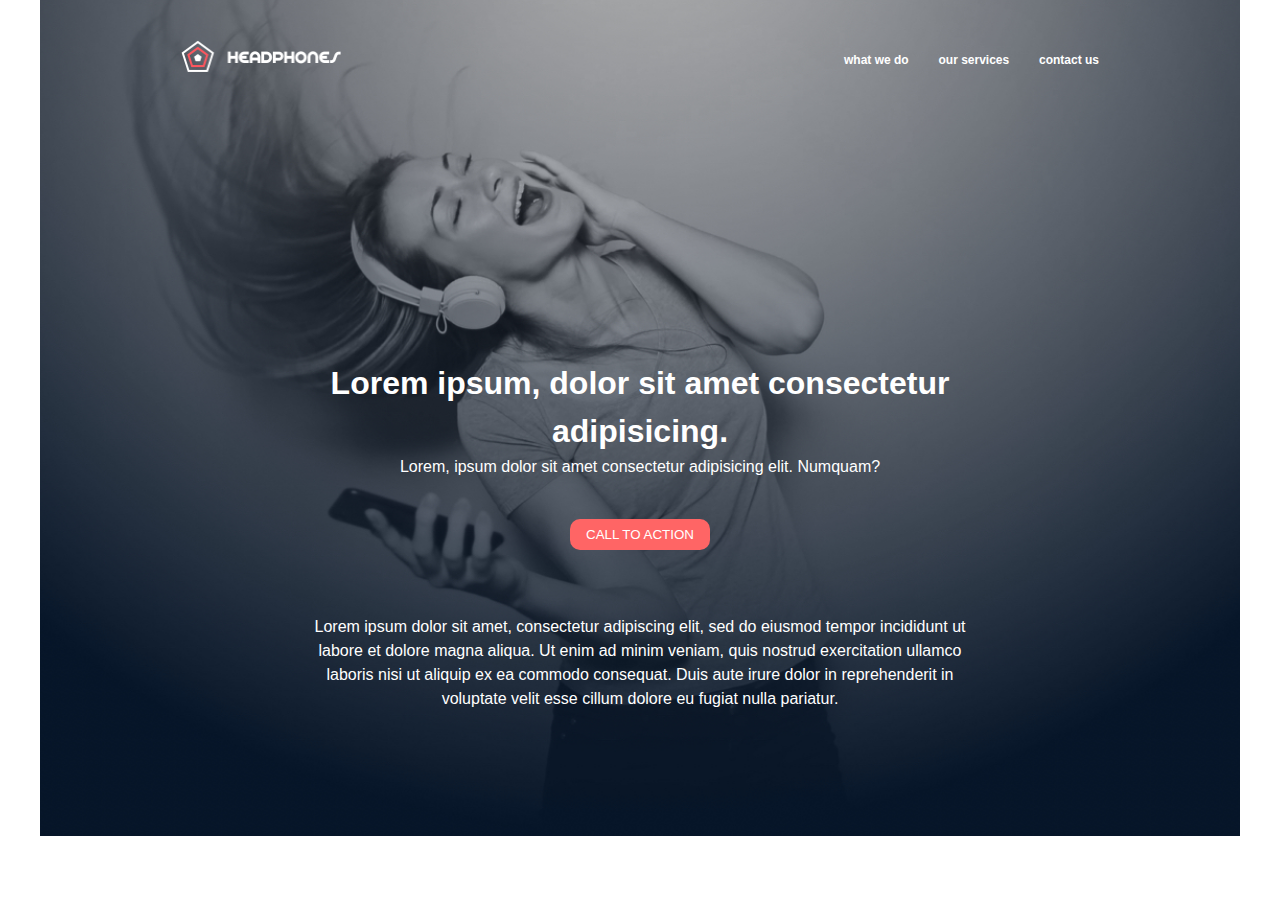
<file: headphones/0-index.html>
<!DOCTYPE html>
<html lang="en">
  <head>
    <meta charset="UTF-8" />
    <meta name="viewport" content="width=device-width, initial-scale=1.0" />
    <link rel="stylesheet" href="0-styles.css" />
    <title>Header</title>
  </head>
  <body>
    <header class="container">
      <nav class="flex">
        <div class="nav-left">
          <img width="160" src="images/logo_headphones.png" alt="Logo" />
        </div>
        <div class="nav-right">
          <input type="checkbox" id="menu-toggle" class="menu-toggle" />
          <label for="menu-toggle" class="burger-icon">&#9776;</label>
          <ul>
            <li><a href="#">what we do</a></li>
            <li><a href="#">our services</a></li>
            <li><a href="#">contact us</a></li>
          </ul>
        </div>
      </nav>
      <div class="intro">
        <h1>Lorem ipsum, dolor sit amet consectetur adipisicing.</h1>
        <pc id="header-1st-p">
          Lorem, ipsum dolor sit amet consectetur adipisicing elit. Numquam?
        </pc>
        <button class="callToAction">CALL TO ACTION</button>
        <p id="header-2nd-p">
          Lorem ipsum dolor sit amet, consectetur adipiscing elit, sed do
          eiusmod tempor incididunt ut<br />
          labore et dolore magna aliqua. Ut enim ad minim veniam, quis nostrud
          exercitation ullamco<br />
          laboris nisi ut aliquip ex ea commodo consequat. Duis aute irure dolor
          in reprehenderit in<br />
          voluptate velit esse cillum dolore eu fugiat nulla pariatur.
        </p>
      </div>
    </header>
  </body>
</html>
</file>
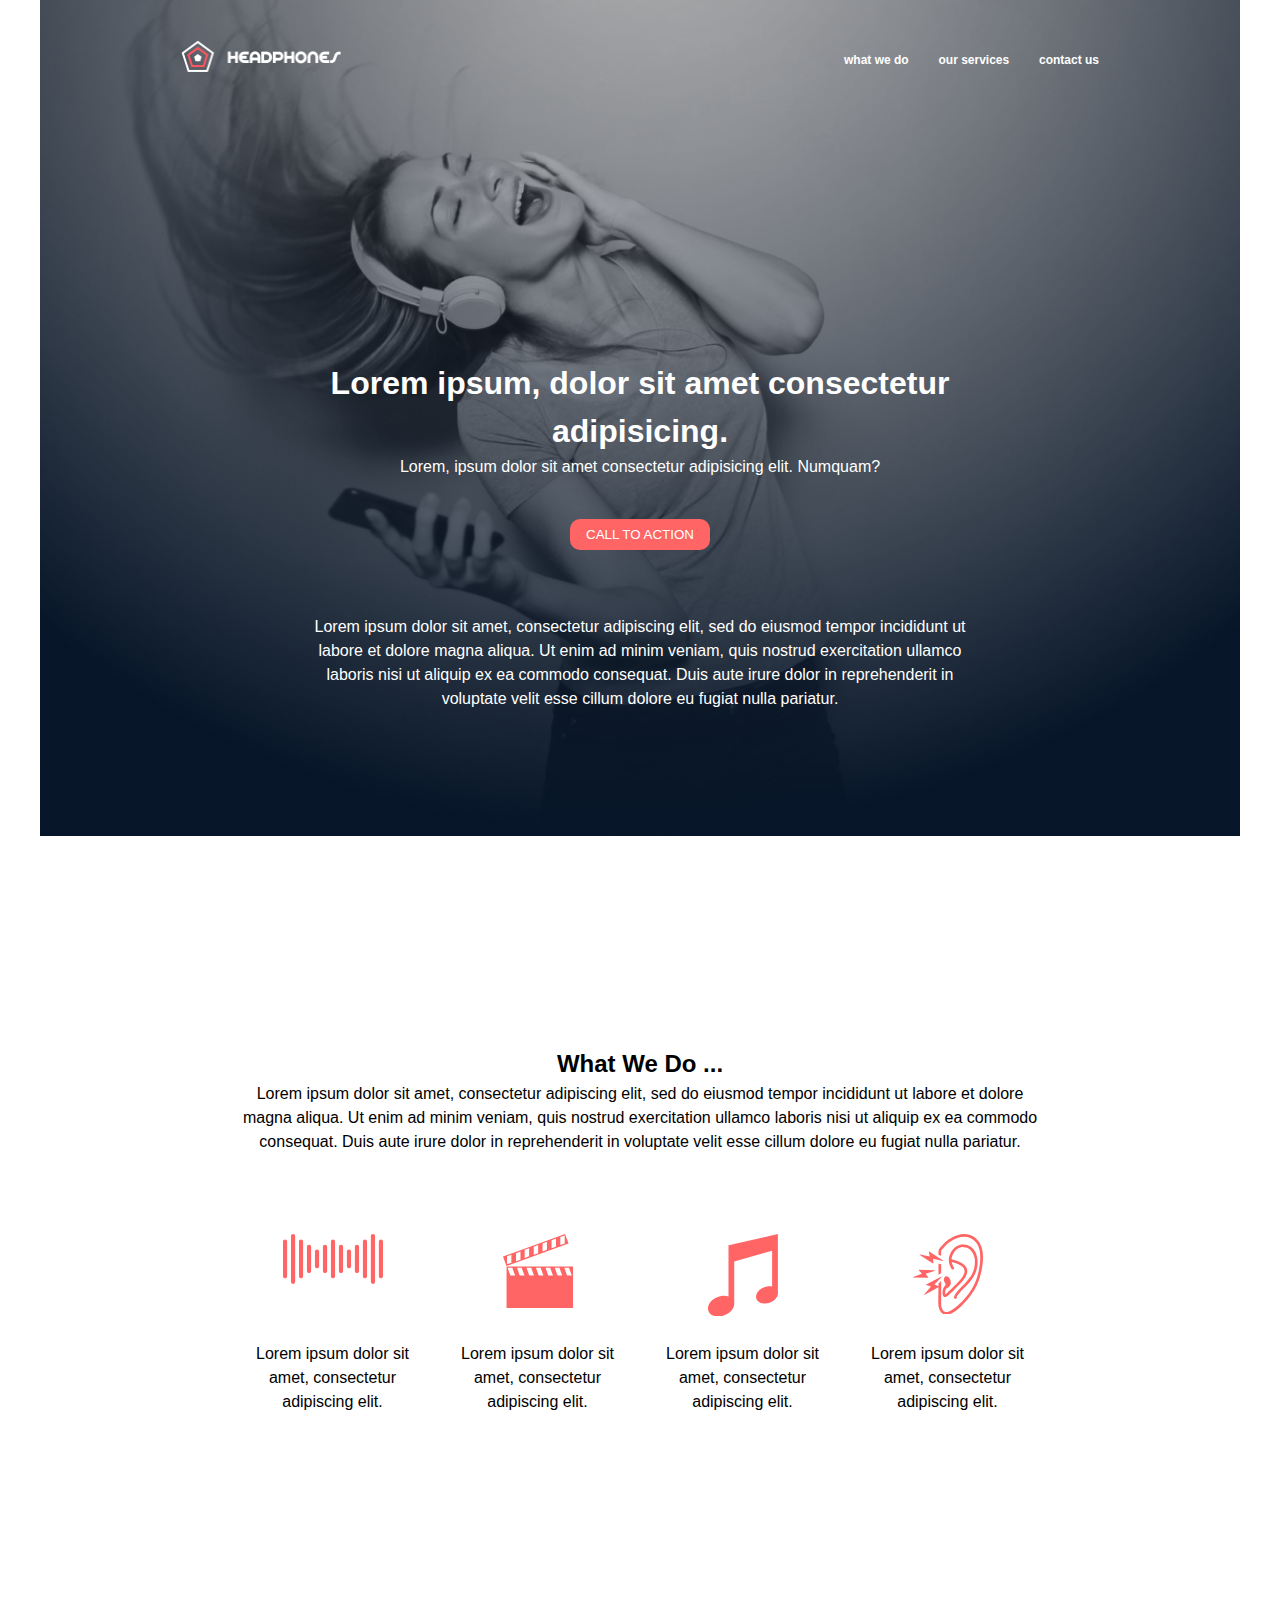
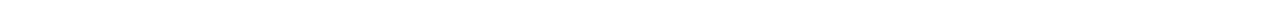
<file: headphones/1-index.html>
<!DOCTYPE html>
<html lang="en">
  <head>
    <meta charset="UTF-8" />
    <meta name="viewport" content="width=device-width, initial-scale=1.0" />
    <link rel="stylesheet" href="1-styles.css" />
    <title>Header</title>
  </head>
  <body>
    <header class="container">
      <nav class="flex">
        <div class="nav-left">
          <img width="160" src="images/logo_headphones.png" alt="Logo" />
        </div>
        <div class="nav-right">
          <input type="checkbox" id="menu-toggle" class="menu-toggle" />
          <label for="menu-toggle" class="burger-icon">&#9776;</label>
          <ul>
            <li><a href="#">what we do</a></li>
            <li><a href="#">our services</a></li>
            <li><a href="#">contact us</a></li>
          </ul>
        </div>
      </nav>
      <div class="intro">
        <h1>Lorem ipsum, dolor sit amet consectetur adipisicing.</h1>
        <pc id="header-1st-p">
          Lorem, ipsum dolor sit amet consectetur adipisicing elit. Numquam?
        </pc>
        <button class="callToAction">CALL TO ACTION</button>
        
        <p id="header-2nd-p">
          Lorem ipsum dolor sit amet, consectetur adipiscing elit, sed do
          eiusmod tempor incididunt ut<br />
          labore et dolore magna aliqua. Ut enim ad minim veniam, quis nostrud
          exercitation ullamco<br />
          laboris nisi ut aliquip ex ea commodo consequat. Duis aute irure dolor
          in reprehenderit in<br />
          voluptate velit esse cillum dolore eu fugiat nulla pariatur.
        </p>
      </div>
    </header>
    <main>
      <div class="options container">
        <p id="paragraph">
          <section id="what-we-do">
            <h2>What We Do ...</h2>
          Lorem ipsum dolor sit amet, consectetur adipiscing elit, sed do
          eiusmod tempor incididunt ut labore et dolore magna aliqua. Ut enim ad
          minim veniam, quis nostrud exercitation ullamco laboris nisi ut
          aliquip ex ea commodo consequat. Duis aute irure dolor in
          reprehenderit in voluptate velit esse cillum dolore eu fugiat nulla
          pariatur.
        </p>

        <div class="list flex">
          <div class="option flex">
            <?xml version="1.0" encoding="utf-8"?><svg
              version="1.1"
              id="Layer_1"
              xmlns="http://www.w3.org/2000/svg"
              xmlns:xlink="http://www.w3.org/1999/xlink"
              x="0px"
              y="0px"
              viewBox="0 0 122.88 61.34"
              style="enable-background: new 0 0 122.88 61.34"
              xml:space="preserve"
              width="100"
            >
              <g>
                <path
                  d="M49.05,15.88c0-1.42,1.15-2.57,2.57-2.57s2.57,1.15,2.57,2.57v29.6c0,1.42-1.15,2.57-2.57,2.57s-2.57-1.15-2.57-2.57V15.88 L49.05,15.88L49.05,15.88z M73.83,15.88c0-1.42-1.15-2.57-2.57-2.57c-1.42,0-2.57,1.15-2.57,2.57v29.6c0,1.42,1.15,2.57,2.57,2.57 c1.42,0,2.57-1.15,2.57-2.57V15.88L73.83,15.88L73.83,15.88z M122.88,9.46c0-1.42-1.14-2.56-2.53-2.56c-1.4,0-2.53,1.14-2.53,2.56 v42.43c0,1.42,1.14,2.56,2.53,2.56c1.4,0,2.53-1.14,2.53-2.56V9.46L122.88,9.46L122.88,9.46z M113.11,2.57 c0-1.42-1.15-2.57-2.57-2.57s-2.57,1.15-2.57,2.57v56.2c0,1.42,1.15,2.57,2.57,2.57s2.57-1.15,2.57-2.57V2.57L113.11,2.57 L113.11,2.57z M83.65,21.66c0-1.42-1.15-2.57-2.57-2.57c-1.42,0-2.57,1.15-2.57,2.57v18.02c0,1.42,1.15,2.57,2.57,2.57 c1.42,0,2.57-1.15,2.57-2.57V21.66L83.65,21.66L83.65,21.66z M93.46,15.88c0-1.42-1.15-2.57-2.57-2.57c-1.42,0-2.57,1.15-2.57,2.57 v29.6c0,1.42,1.15,2.57,2.57,2.57c1.42,0,2.57-1.15,2.57-2.57V15.88L93.46,15.88L93.46,15.88z M103.25,9.46 c0-1.42-1.14-2.56-2.53-2.56c-1.4,0-2.53,1.14-2.53,2.56v42.43c0,1.42,1.14,2.56,2.53,2.56c1.4,0,2.53-1.14,2.53-2.56V9.46 L103.25,9.46L103.25,9.46z M0,9.46C0,8.05,1.14,6.9,2.53,6.9c1.4,0,2.53,1.14,2.53,2.56v42.43c0,1.42-1.14,2.56-2.53,2.56 C1.13,54.45,0,53.3,0,51.89V9.46L0,9.46L0,9.46z M9.78,2.57C9.78,1.15,10.93,0,12.35,0c1.42,0,2.57,1.15,2.57,2.57v56.2 c0,1.42-1.15,2.57-2.57,2.57c-1.42,0-2.57-1.15-2.57-2.57V2.57L9.78,2.57L9.78,2.57z M39.23,21.66c0-1.42,1.15-2.57,2.57-2.57 c1.42,0,2.57,1.15,2.57,2.57v18.02c0,1.42-1.15,2.57-2.57,2.57c-1.42,0-2.57-1.15-2.57-2.57V21.66L39.23,21.66L39.23,21.66z M29.42,15.88c0-1.42,1.15-2.57,2.57-2.57c1.42,0,2.57,1.15,2.57,2.57v29.6c0,1.42-1.15,2.57-2.57,2.57 c-1.42,0-2.57-1.15-2.57-2.57V15.88L29.42,15.88L29.42,15.88z M19.63,9.46c0-1.42,1.14-2.56,2.53-2.56c1.4,0,2.53,1.14,2.53,2.56 v42.43c0,1.42-1.14,2.56-2.53,2.56c-1.4,0-2.53-1.14-2.53-2.56V9.46L19.63,9.46L19.63,9.46z M58.9,9.46c0-1.42,1.14-2.56,2.53-2.56 c1.4,0,2.53,1.14,2.53,2.56v42.43c0,1.42-1.14,2.56-2.53,2.56c-1.4,0-2.53-1.14-2.53-2.56V9.46L58.9,9.46L58.9,9.46z"
                  fill="#ff6565"
                />
              </g>
            </svg>
            <p>Lorem ipsum dolor sit amet, consectetur adipiscing elit.</p>
          </div>
          <div class="option flex">
            <?xml version="1.0" encoding="utf-8"?><svg
              version="1.1"
              id="Layer_1"
              xmlns="http://www.w3.org/2000/svg"
              xmlns:xlink="http://www.w3.org/1999/xlink"
              x="0px"
              y="0px"
              viewBox="0 0 115.46 122.88"
              style="enable-background: new 0 0 115.46 122.88"
              xml:space="preserve"
              width="70"
            >
              <style type="text/css">
                .st0 {
                  fill-rule: evenodd;
                  clip-rule: evenodd;
                }
              </style>
              <g>
                <path
                  class="st0"
                  d="M108.07,15.56L5.7,52.84L0,37.22L102.37,0L108.07,15.56L108.07,15.56z M115.46,122.88H5.87V53.67h109.59 V122.88L115.46,122.88z M101.79,15.65V2.36l-7.23,2.61v13.34L101.79,15.65L101.79,15.65L101.79,15.65z M87.39,20.93V7.59 l-7.26,2.58v13.45L87.39,20.93L87.39,20.93z M72.49,26.07v-13.2l-7.26,2.61v13.26L72.49,26.07L72.49,26.07L72.49,26.07z M113.43,68.32l-4.56-12.54h-7.73l4.56,12.54H113.43L113.43,68.32z M97.64,68.32l-4.56-12.54h-7.76l4.59,12.54H97.64L97.64,68.32z M57.98,31.69V18.32l-7.25,2.61v13.34L57.98,31.69L57.98,31.69z M82.41,68.32l-4.56-12.54h-7.73l4.56,12.54H82.41L82.41,68.32z M43.08,36.8V23.54l-7.34,2.61v13.34L43.08,36.8L43.08,36.8z M66.62,68.32l-4.56-12.54h-7.75l4.56,12.54H66.62L66.62,68.32z M28.82,42.28V28.9l-7.31,2.7v13.26L28.82,42.28L28.82,42.28L28.82,42.28z M51.06,68.32L46.5,55.78h-7.73l4.56,12.54H51.06 L51.06,68.32z M13.84,47.39V34.13l-7.26,2.58v13.37L13.84,47.39L13.84,47.39z M35.36,68.32l-4.64-12.54l-7.67,0l4.48,12.54H35.36 L35.36,68.32z M19.96,68.32l-4.64-12.54l-7.73,0l4.56,12.54H19.96L19.96,68.32z"
                  fill="#ff6565"
                />
              </g>
            </svg>
            <p>Lorem ipsum dolor sit amet, consectetur adipiscing elit.</p>
          </div>
          <div class="option flex">
            <?xml version="1.0" encoding="utf-8"?><svg
              version="1.1"
              id="Layer_1"
              xmlns="http://www.w3.org/2000/svg"
              xmlns:xlink="http://www.w3.org/1999/xlink"
              x="0px"
              y="0px"
              viewBox="0 0 104.23 122.88"
              style="enable-background: new 0 0 104.23 122.88"
              xml:space="preserve"
              width="70"
            >
              <style type="text/css">
                .st0 {
                  fill-rule: evenodd;
                  clip-rule: evenodd;
                }
              </style>
              <g>
                <path
                  class="st0"
                  d="M87.9,78.04c2.74-0.48,5.33-0.4,7.6,0.13V24.82L39.05,41.03v61.95c0.03,0.34,0.05,0.69,0.05,1.03 c0,0,0,0.01,0,0.01c0,8.34-8.75,16.62-19.55,18.49C8.76,124.37,0,119.12,0,110.77c0-8.34,8.76-16.62,19.55-18.48 c4.06-0.7,7.84-0.39,10.97,0.71l0-76.26h0.47L104.04,0v85.92c0.13,0.63,0.2,1.27,0.2,1.91c0,0,0,0,0,0.01 c0,6.97-7.32,13.89-16.33,15.44c-9.02,1.56-16.33-2.83-16.33-9.8C71.57,86.51,78.88,79.59,87.9,78.04L87.9,78.04L87.9,78.04z"
                  fill="#ff6565"
                />
              </g>
            </svg>
            <p>Lorem ipsum dolor sit amet, consectetur adipiscing elit.</p>
          </div>
          <div class="option flex">
            <?xml version="1.0" encoding="utf-8"?>
            <!-- Generator: Adobe Illustrator 24.2.1, SVG Export Plug-In . SVG Version: 6.00 Build 0)  -->
            <svg
              version="1.1"
              id="Layer_1"
              xmlns="http://www.w3.org/2000/svg"
              xmlns:xlink="http://www.w3.org/1999/xlink"
              x="0px"
              y="0px"
              viewBox="0 0 106.54 122.88"
              style="enable-background: new 0 0 106.54 122.88"
              xml:space="preserve"
              width="70"
            >
              <g>
                <path
                  d="M49.55,77c0.05-0.32,0.1-0.65,0.13-1c-2.71-3.48-3.13-6.63-2.38-8.77c0.39-1.11,1.1-1.96,1.98-2.45
		c0.89-0.49,1.95-0.61,3.02-0.28c1.86,0.58,3.76,2.57,4.83,6.45c0.31,1.11,0.43,2.18,0.4,3.19c-0.04,1.05-0.24,2.05-0.6,2.97
		c-0.03,0.13-0.07,0.26-0.12,0.38l-0.01,0.03c-0.06,0.13-0.13,0.25-0.21,0.37c-0.59,1.2-1.45,2.28-2.5,3.2
		c-1.06,0.93-2.31,1.72-3.69,2.33c-0.2,0.39-0.38,0.8-0.54,1.23c-0.18,0.48-0.34,0.98-0.46,1.49c-0.23,0.91-0.36,1.83-0.4,2.74
		c-0.04,0.89,0.02,1.77,0.17,2.59l0.08,0.34c0.32-0.14,0.72-0.39,1.18-0.75c0.65-0.51,1.42-1.23,2.3-2.14
		c1.03-1.07,2.15-2.18,3.34-3.33c1.17-1.13,2.41-2.3,3.69-3.5l0.02-0.02c7.78-7.34,16.72-15.78,18.42-23.12
		c0.73-3.14,0-6.18-2.97-8.95c-2.98-2.77-8.18-5.29-16.37-7.41c0.21,1.27,0.55,2.56,1.03,3.84c0.57,1.52,1.34,3.06,2.3,4.61
		l0.02,0.03c0.3,0.48,0.38,1.03,0.26,1.54c-0.11,0.5-0.42,0.95-0.88,1.25l-0.03,0.02c-0.48,0.3-1.03,0.37-1.54,0.26
		c-0.49-0.11-0.94-0.41-1.24-0.86l-0.03-0.05c-1.19-1.9-2.12-3.8-2.81-5.69c-0.68-1.9-1.12-3.78-1.31-5.66
		c-0.19-1.89-0.13-3.77,0.16-5.64c0.29-1.87,0.82-3.72,1.58-5.55c1.64-3.96,3.88-7.11,6.48-9.46c2.82-2.55,6.05-4.18,9.4-4.91
		c1.69-0.37,3.41-0.51,5.12-0.43c1.72,0.08,3.42,0.4,5.08,0.93c1.67,0.53,3.28,1.29,4.79,2.27c1.48,0.95,2.87,2.11,4.13,3.47
		c2.86,3.08,5.07,7.21,6.18,12.31c0.99,4.56,1.11,9.91,0.01,15.99c-0.47,2.62-1.16,5.06-2.04,7.35c-0.88,2.3-1.95,4.47-3.19,6.55
		c-1.22,2.05-2.6,4.03-4.11,5.97c-1.51,1.94-3.15,3.83-4.88,5.73c-0.69,0.76-1.42,1.53-2.17,2.31c-0.74,0.77-1.5,1.54-2.26,2.32
		c-0.79,0.8-1.61,1.61-2.37,2.43c-3.26,3.35-10.11,10.4-10.01,13.24c0.02,0.56-0.2,1.08-0.55,1.46c-0.36,0.38-0.86,0.63-1.43,0.64
		c-0.56,0.02-1.08-0.2-1.46-0.55c-0.38-0.36-0.63-0.86-0.64-1.43c-0.08-2.32,1.83-5.47,4.21-8.5c2.34-2.97,5.15-5.87,6.96-7.73
		l2.39-2.45c1.45-1.48,2.89-2.95,4.31-4.5c1.67-1.83,3.23-3.63,4.65-5.45c1.42-1.82,2.71-3.66,3.85-5.58
		c1.13-1.89,2.1-3.86,2.89-5.92c0.8-2.07,1.42-4.26,1.84-6.61c0.98-5.43,0.9-10.17,0.06-14.19c-0.93-4.44-2.8-7.99-5.23-10.6
		c-1.02-1.1-2.15-2.04-3.34-2.81c-1.22-0.79-2.51-1.4-3.84-1.82c-1.31-0.42-2.66-0.67-4.02-0.73c-1.35-0.07-2.72,0.05-4.07,0.34
		c-2.7,0.59-5.32,1.92-7.61,4.02c-2.13,1.96-3.98,4.58-5.35,7.9c-0.44,1.07-0.79,2.15-1.05,3.23c-0.22,0.95-0.37,1.9-0.45,2.85
		c10.03,2.47,16.37,5.63,19.97,9.23c3.73,3.72,4.56,7.91,3.55,12.31c-1.98,8.55-11.41,17.45-19.62,25.19
		c-1.25,1.18-2.48,2.34-3.65,3.47c-1.16,1.12-2.25,2.2-3.24,3.23c-1.11,1.15-2.14,2.08-3.08,2.77c-0.97,0.71-1.87,1.16-2.68,1.36
		c-1.27,0.3-2.32,0.15-3.14-0.48c-0.8-0.62-1.34-1.67-1.62-3.19c-0.2-1.11-0.28-2.28-0.23-3.46c0.05-1.2,0.22-2.41,0.51-3.58
		c0.29-1.17,0.7-2.31,1.22-3.38c0.5-1.03,1.11-2,1.82-2.86c0.16-0.2,0.32-0.38,0.47-0.54c0.13-0.14,0.26-0.28,0.4-0.42
		C49.42,77.66,49.49,77.33,49.55,77L49.55,77z M13.53,60.49l-4.59-5.26c-0.07-0.09-0.12-0.2-0.12-0.33
		c0.01-0.26,0.23-0.47,0.49-0.46l23.31,0.77c0.21-0.01,0.4,0.12,0.47,0.33c0.08,0.25-0.05,0.52-0.3,0.6L19.26,60.6l3.87,5.08
		c0.06,0.08,0.1,0.18,0.1,0.29c0,0.26-0.21,0.47-0.48,0.47L0.5,66.3c-0.2,0.01-0.4-0.11-0.47-0.31c-0.09-0.25,0.04-0.52,0.28-0.61
		L13.53,60.49L13.53,60.49z M25.42,34.32l-1.37-7.17c-0.01-0.04-0.02-0.08-0.02-0.12c0-0.26,0.21-0.48,0.48-0.48
		c0.09,0,0.18,0.03,0.26,0.08l20.77,13.53c0.18,0.1,0.28,0.31,0.23,0.52c-0.06,0.26-0.32,0.41-0.57,0.36l-14.72-3.48l0.63,6.81
		c0.01,0.1-0.01,0.21-0.07,0.31c-0.14,0.22-0.43,0.29-0.66,0.15L10.35,32.15c-0.17-0.1-0.26-0.3-0.22-0.5
		c0.05-0.26,0.3-0.42,0.56-0.37L25.42,34.32L25.42,34.32z M27.28,79.94l-7.14-2.3c-0.21-0.05-0.37-0.24-0.37-0.46
		c0-0.19,0.11-0.36,0.28-0.43l22.62-11.77c0.17-0.09,0.39-0.07,0.55,0.08c0.19,0.18,0.2,0.48,0.02,0.67L32.66,77l6.11,2.64v-3.98
		c0-0.15,0.07-0.28,0.17-0.36l3.12-3.09c0.19-0.18,0.49-0.18,0.67,0c0.09,0.09,0.14,0.21,0.14,0.33l0,37.03
		c0.65,2.55,1.47,4.54,2.44,6.01c0.95,1.43,2.04,2.36,3.26,2.83c1.25,0.48,2.7,0.5,4.32,0.12c1.67-0.39,3.53-1.2,5.55-2.39
		c3.69-2.17,7.43-4.99,11.07-8.27c3.81-3.43,7.51-7.34,10.92-11.51c3.47-4.24,6.63-8.72,9.29-13.21c2.61-4.38,4.74-8.76,6.24-12.9
		c1.57-4.33,3.08-9.5,4.25-15.01c1.02-4.79,1.77-9.82,2.07-14.78c0.26-4.27,0.19-8.48-0.35-12.4c-0.48-3.53-1.34-6.84-2.66-9.74
		c-0.31-0.68-0.63-1.33-0.98-1.96c-0.35-0.63-0.71-1.23-1.1-1.81c-0.38-0.57-0.78-1.13-1.2-1.65c-0.42-0.53-0.86-1.03-1.31-1.51
		c-2.31-2.43-4.8-4.19-7.4-5.36c-2.79-1.26-5.71-1.86-8.68-1.92c-3.32-0.06-6.72,0.54-10.08,1.63c-3.7,1.21-7.35,3.01-10.81,5.19
		c-0.86,0.54-1.7,1.12-2.53,1.73c-0.83,0.62-1.64,1.27-2.43,1.96c-0.79,0.69-1.57,1.42-2.34,2.21c-0.76,0.78-1.51,1.6-2.25,2.47
		c-1.05,1.24-1.9,2.18-2.58,2.94c-1.21,1.34-1.9,2.12-2.28,2.92c-0.51,1.08-0.5,2.37-0.48,5.4l0,2.05c0,0.26-0.21,0.47-0.47,0.47
		c-0.08,0-0.16-0.02-0.22-0.06l-3.12-1.53c-0.17-0.08-0.27-0.25-0.27-0.42l0-0.49c-0.02-3.71-0.03-5.34,0.67-6.88
		c0.54-1.2,1.48-2.27,3.15-4.16c0.7-0.79,1.53-1.74,2.48-2.87c0.79-0.94,1.61-1.83,2.45-2.68c0.83-0.85,1.69-1.65,2.57-2.42
		c0.88-0.77,1.77-1.49,2.68-2.16c0.91-0.68,1.84-1.32,2.79-1.91c3.77-2.38,7.78-4.35,11.86-5.66c3.74-1.2,7.55-1.86,11.3-1.79
		c3.52,0.07,6.97,0.77,10.27,2.26c3.06,1.38,5.99,3.44,8.7,6.29c0.54,0.57,1.06,1.17,1.55,1.79c0.49,0.62,0.96,1.27,1.41,1.94
		c0.45,0.67,0.87,1.37,1.27,2.1c0.4,0.72,0.77,1.47,1.13,2.25c1.47,3.23,2.42,6.87,2.96,10.73c0.59,4.25,0.68,8.77,0.4,13.34
		c-0.31,5.16-1.1,10.4-2.15,15.37c-1.21,5.71-2.78,11.08-4.41,15.58c-1.58,4.38-3.82,8.97-6.54,13.55
		c-2.78,4.69-6.07,9.36-9.67,13.76c-3.54,4.33-7.41,8.41-11.4,12c-3.83,3.43-7.78,6.41-11.69,8.71c-2.53,1.49-4.91,2.49-7.14,2.94
		c-2.26,0.46-4.36,0.36-6.27-0.37c-1.92-0.73-3.59-2.07-4.98-4.06c-1.37-1.96-2.48-4.57-3.3-7.88c-0.02-0.08-0.04-0.17-0.05-0.24
		c-0.67-8.68-0.02-20.2-0.02-29.2L17.9,92.42c-0.17,0.11-0.4,0.1-0.56-0.04c-0.2-0.17-0.23-0.47-0.06-0.67L27.28,79.94L27.28,79.94z
		 M38.77,61.14l0-15.36c0-0.26,0.21-0.48,0.48-0.48c0.05,0,0.09,0.01,0.14,0.02l3.1,0.63c0.23,0.04,0.38,0.24,0.38,0.47l0,13.04
		c0,0.2-0.12,0.37-0.29,0.44l-3.11,1.66c-0.23,0.12-0.52,0.04-0.64-0.2C38.79,61.29,38.77,61.22,38.77,61.14L38.77,61.14z"
                  fill="#ff6565"
                />
              </g>
            </svg>
            <p>Lorem ipsum dolor sit amet, consectetur adipiscing elit.</p>
          </div>
        </div>
      </div>
    </main>
  </body>
</html>
</file>
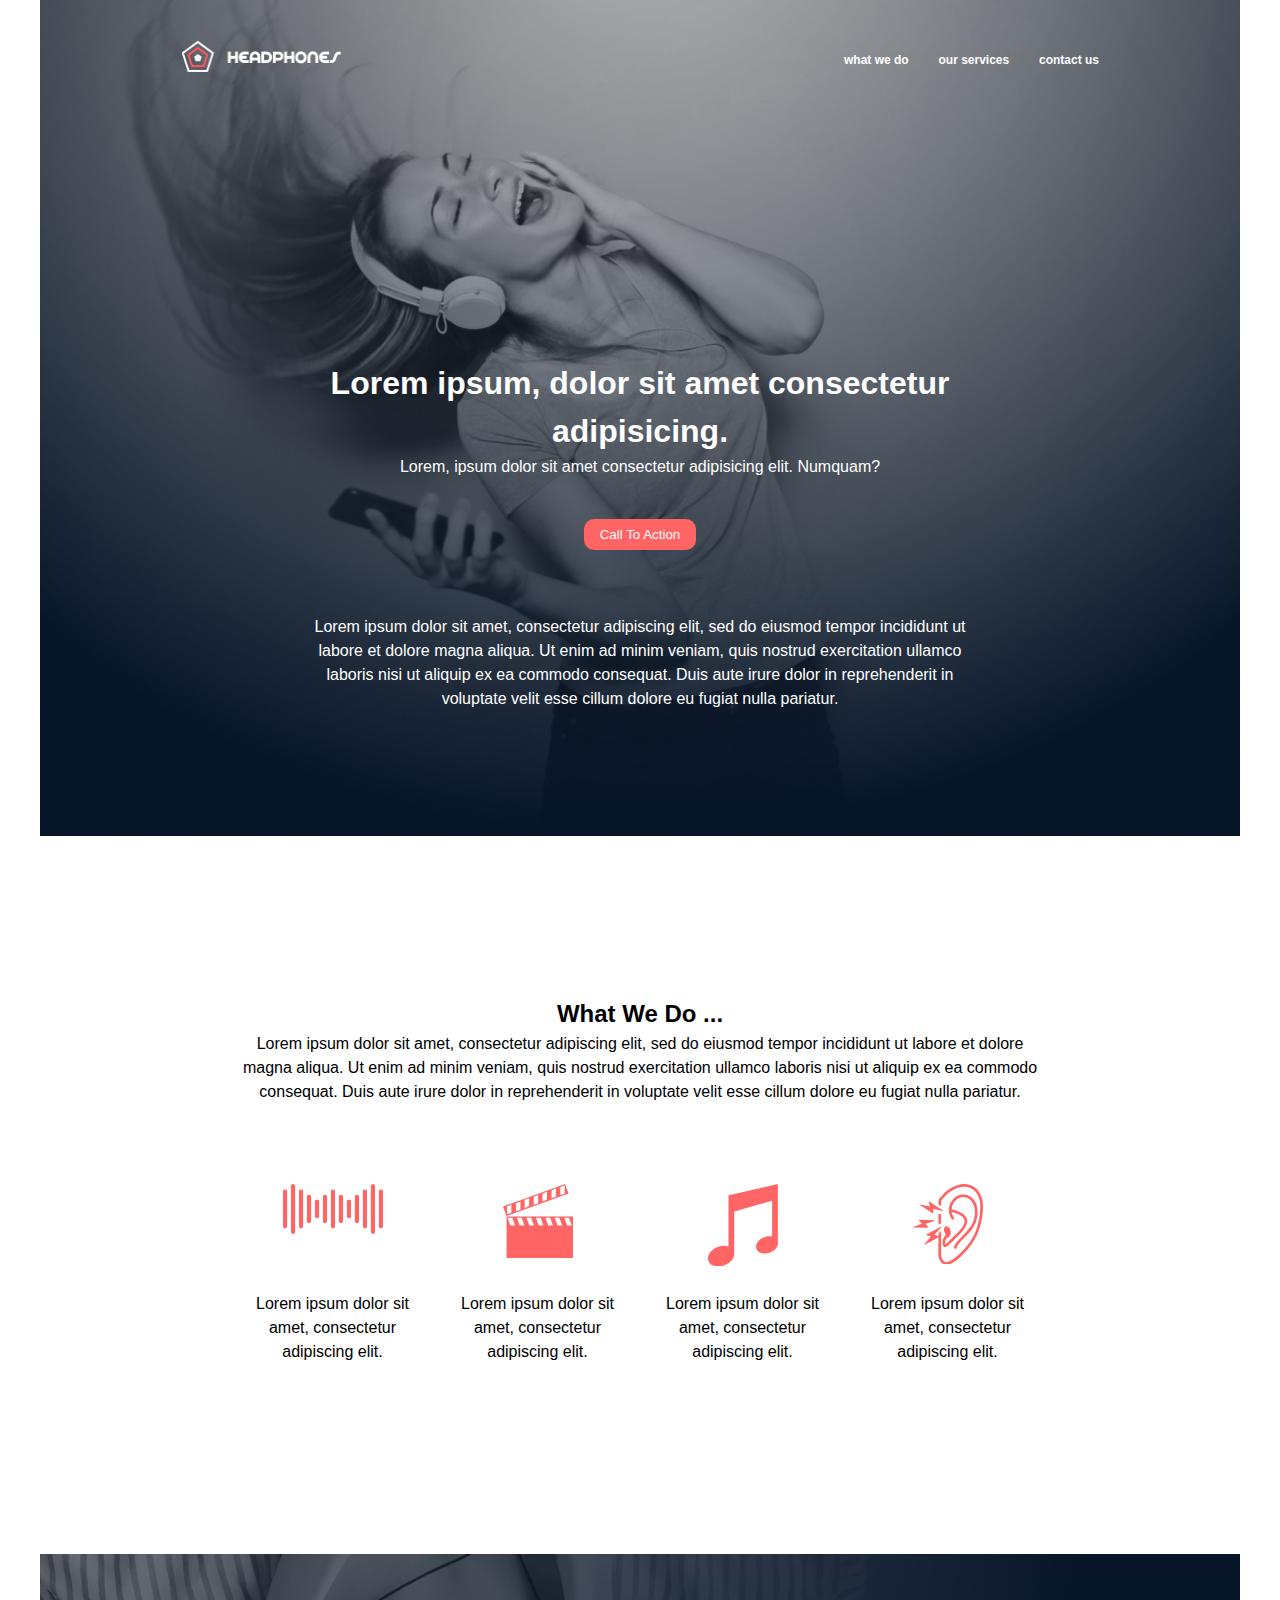
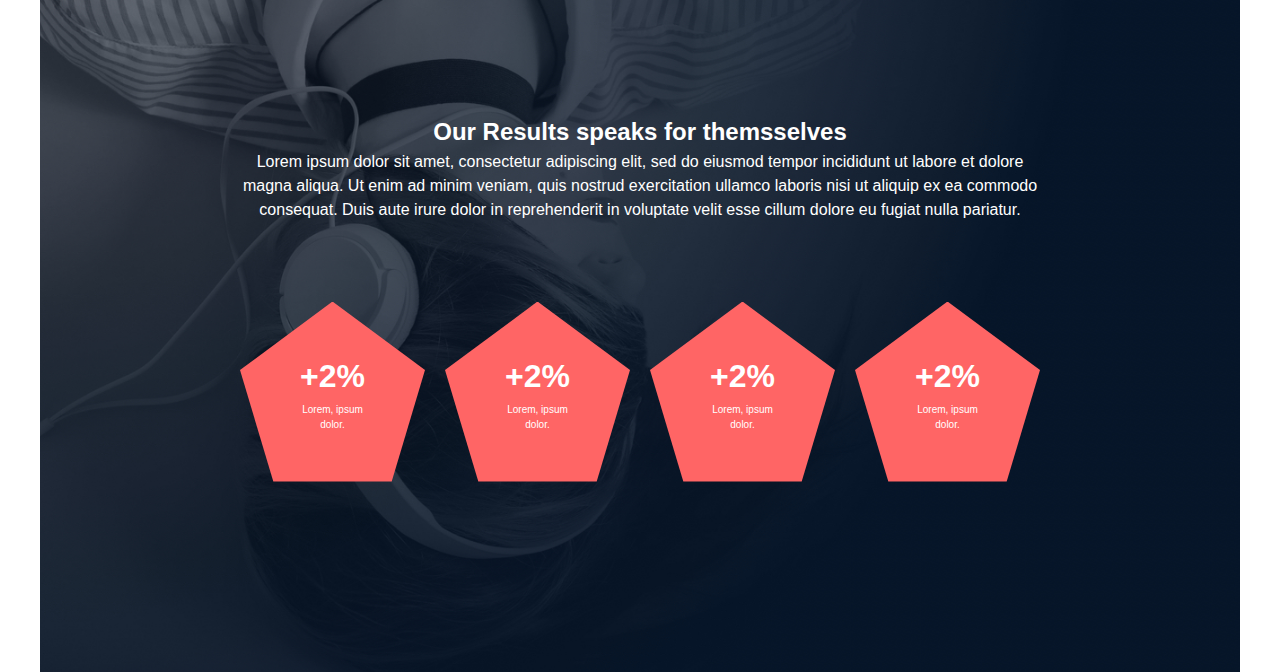
<file: headphones/2-index.html>
<!DOCTYPE html>
<html lang="en">
  <head>
    <meta charset="UTF-8" />
    <meta name="viewport" content="width=device-width, initial-scale=1.0" />
    <link rel="stylesheet" href="2-styles.css" />
    <title>Header</title>
  </head>
  <body>
    <header class="container">
      <nav class="flex">
        <div class="nav-left">
          <img width="160" src="images/logo_headphones.png" alt="Logo" />
        </div>
        <div class="nav-right">
          <input type="checkbox" id="menu-toggle" class="menu-toggle" />
          <label for="menu-toggle" class="burger-icon">&#9776;</label>
          <ul>
            <li><a href="#">what we do</a></li>
            <li><a href="#">our services</a></li>
            <li><a href="#">contact us</a></li>
          </ul>
        </div>
      </nav>
      <div class="intro">
        <h1>Lorem ipsum, dolor sit amet consectetur adipisicing.</h1>
        <pc id="header-1st-p">
          Lorem, ipsum dolor sit amet consectetur adipisicing elit. Numquam?
        </pc>
        <button class="callToAction">Call To Action</button>
        <p id="header-2nd-p">
          Lorem ipsum dolor sit amet, consectetur adipiscing elit, sed do
          eiusmod tempor incididunt ut<br />
          labore et dolore magna aliqua. Ut enim ad minim veniam, quis nostrud
          exercitation ullamco<br />
          laboris nisi ut aliquip ex ea commodo consequat. Duis aute irure dolor
          in reprehenderit in<br />
          voluptate velit esse cillum dolore eu fugiat nulla pariatur.
        </p>
      </div>
    </header>
    <main>
      <div class="options container">
        <p id="paragraph">
          <section id="what-we-do"></section>
            <h2>What We Do ...</h2>
          Lorem ipsum dolor sit amet, consectetur adipiscing elit, sed do
          eiusmod tempor incididunt ut labore et dolore magna aliqua. Ut enim ad
          minim veniam, quis nostrud exercitation ullamco laboris nisi ut
          aliquip ex ea commodo consequat. Duis aute irure dolor in
          reprehenderit in voluptate velit esse cillum dolore eu fugiat nulla
          pariatur.
        </p>

        <div class="list flex">
          <div class="option flex">
            <?xml version="1.0" encoding="utf-8"?><svg
              version="1.1"
              id="Layer_1"
              xmlns="http://www.w3.org/2000/svg"
              xmlns:xlink="http://www.w3.org/1999/xlink"
              x="0px"
              y="0px"
              viewBox="0 0 122.88 61.34"
              style="enable-background: new 0 0 122.88 61.34"
              xml:space="preserve"
              width="100"
            >
              <g>
                <path
                  d="M49.05,15.88c0-1.42,1.15-2.57,2.57-2.57s2.57,1.15,2.57,2.57v29.6c0,1.42-1.15,2.57-2.57,2.57s-2.57-1.15-2.57-2.57V15.88 L49.05,15.88L49.05,15.88z M73.83,15.88c0-1.42-1.15-2.57-2.57-2.57c-1.42,0-2.57,1.15-2.57,2.57v29.6c0,1.42,1.15,2.57,2.57,2.57 c1.42,0,2.57-1.15,2.57-2.57V15.88L73.83,15.88L73.83,15.88z M122.88,9.46c0-1.42-1.14-2.56-2.53-2.56c-1.4,0-2.53,1.14-2.53,2.56 v42.43c0,1.42,1.14,2.56,2.53,2.56c1.4,0,2.53-1.14,2.53-2.56V9.46L122.88,9.46L122.88,9.46z M113.11,2.57 c0-1.42-1.15-2.57-2.57-2.57s-2.57,1.15-2.57,2.57v56.2c0,1.42,1.15,2.57,2.57,2.57s2.57-1.15,2.57-2.57V2.57L113.11,2.57 L113.11,2.57z M83.65,21.66c0-1.42-1.15-2.57-2.57-2.57c-1.42,0-2.57,1.15-2.57,2.57v18.02c0,1.42,1.15,2.57,2.57,2.57 c1.42,0,2.57-1.15,2.57-2.57V21.66L83.65,21.66L83.65,21.66z M93.46,15.88c0-1.42-1.15-2.57-2.57-2.57c-1.42,0-2.57,1.15-2.57,2.57 v29.6c0,1.42,1.15,2.57,2.57,2.57c1.42,0,2.57-1.15,2.57-2.57V15.88L93.46,15.88L93.46,15.88z M103.25,9.46 c0-1.42-1.14-2.56-2.53-2.56c-1.4,0-2.53,1.14-2.53,2.56v42.43c0,1.42,1.14,2.56,2.53,2.56c1.4,0,2.53-1.14,2.53-2.56V9.46 L103.25,9.46L103.25,9.46z M0,9.46C0,8.05,1.14,6.9,2.53,6.9c1.4,0,2.53,1.14,2.53,2.56v42.43c0,1.42-1.14,2.56-2.53,2.56 C1.13,54.45,0,53.3,0,51.89V9.46L0,9.46L0,9.46z M9.78,2.57C9.78,1.15,10.93,0,12.35,0c1.42,0,2.57,1.15,2.57,2.57v56.2 c0,1.42-1.15,2.57-2.57,2.57c-1.42,0-2.57-1.15-2.57-2.57V2.57L9.78,2.57L9.78,2.57z M39.23,21.66c0-1.42,1.15-2.57,2.57-2.57 c1.42,0,2.57,1.15,2.57,2.57v18.02c0,1.42-1.15,2.57-2.57,2.57c-1.42,0-2.57-1.15-2.57-2.57V21.66L39.23,21.66L39.23,21.66z M29.42,15.88c0-1.42,1.15-2.57,2.57-2.57c1.42,0,2.57,1.15,2.57,2.57v29.6c0,1.42-1.15,2.57-2.57,2.57 c-1.42,0-2.57-1.15-2.57-2.57V15.88L29.42,15.88L29.42,15.88z M19.63,9.46c0-1.42,1.14-2.56,2.53-2.56c1.4,0,2.53,1.14,2.53,2.56 v42.43c0,1.42-1.14,2.56-2.53,2.56c-1.4,0-2.53-1.14-2.53-2.56V9.46L19.63,9.46L19.63,9.46z M58.9,9.46c0-1.42,1.14-2.56,2.53-2.56 c1.4,0,2.53,1.14,2.53,2.56v42.43c0,1.42-1.14,2.56-2.53,2.56c-1.4,0-2.53-1.14-2.53-2.56V9.46L58.9,9.46L58.9,9.46z"
                  fill="#ff6565"
                />
              </g>
            </svg>
            <p>Lorem ipsum dolor sit amet, consectetur adipiscing elit.</p>
          </div>
          <div class="option flex">
            <?xml version="1.0" encoding="utf-8"?><svg
              version="1.1"
              id="Layer_1"
              xmlns="http://www.w3.org/2000/svg"
              xmlns:xlink="http://www.w3.org/1999/xlink"
              x="0px"
              y="0px"
              viewBox="0 0 115.46 122.88"
              style="enable-background: new 0 0 115.46 122.88"
              xml:space="preserve"
              width="70"
            >
              <style type="text/css">
                .st0 {
                  fill-rule: evenodd;
                  clip-rule: evenodd;
                }
              </style>
              <g>
                <path
                  class="st0"
                  d="M108.07,15.56L5.7,52.84L0,37.22L102.37,0L108.07,15.56L108.07,15.56z M115.46,122.88H5.87V53.67h109.59 V122.88L115.46,122.88z M101.79,15.65V2.36l-7.23,2.61v13.34L101.79,15.65L101.79,15.65L101.79,15.65z M87.39,20.93V7.59 l-7.26,2.58v13.45L87.39,20.93L87.39,20.93z M72.49,26.07v-13.2l-7.26,2.61v13.26L72.49,26.07L72.49,26.07L72.49,26.07z M113.43,68.32l-4.56-12.54h-7.73l4.56,12.54H113.43L113.43,68.32z M97.64,68.32l-4.56-12.54h-7.76l4.59,12.54H97.64L97.64,68.32z M57.98,31.69V18.32l-7.25,2.61v13.34L57.98,31.69L57.98,31.69z M82.41,68.32l-4.56-12.54h-7.73l4.56,12.54H82.41L82.41,68.32z M43.08,36.8V23.54l-7.34,2.61v13.34L43.08,36.8L43.08,36.8z M66.62,68.32l-4.56-12.54h-7.75l4.56,12.54H66.62L66.62,68.32z M28.82,42.28V28.9l-7.31,2.7v13.26L28.82,42.28L28.82,42.28L28.82,42.28z M51.06,68.32L46.5,55.78h-7.73l4.56,12.54H51.06 L51.06,68.32z M13.84,47.39V34.13l-7.26,2.58v13.37L13.84,47.39L13.84,47.39z M35.36,68.32l-4.64-12.54l-7.67,0l4.48,12.54H35.36 L35.36,68.32z M19.96,68.32l-4.64-12.54l-7.73,0l4.56,12.54H19.96L19.96,68.32z"
                  fill="#ff6565"
                />
              </g>
            </svg>
            <p>Lorem ipsum dolor sit amet, consectetur adipiscing elit.</p>
          </div>
          <div class="option flex">
            <?xml version="1.0" encoding="utf-8"?><svg
              version="1.1"
              id="Layer_1"
              xmlns="http://www.w3.org/2000/svg"
              xmlns:xlink="http://www.w3.org/1999/xlink"
              x="0px"
              y="0px"
              viewBox="0 0 104.23 122.88"
              style="enable-background: new 0 0 104.23 122.88"
              xml:space="preserve"
              width="70"
            >
              <style type="text/css">
                .st0 {
                  fill-rule: evenodd;
                  clip-rule: evenodd;
                }
              </style>
              <g>
                <path
                  class="st0"
                  d="M87.9,78.04c2.74-0.48,5.33-0.4,7.6,0.13V24.82L39.05,41.03v61.95c0.03,0.34,0.05,0.69,0.05,1.03 c0,0,0,0.01,0,0.01c0,8.34-8.75,16.62-19.55,18.49C8.76,124.37,0,119.12,0,110.77c0-8.34,8.76-16.62,19.55-18.48 c4.06-0.7,7.84-0.39,10.97,0.71l0-76.26h0.47L104.04,0v85.92c0.13,0.63,0.2,1.27,0.2,1.91c0,0,0,0,0,0.01 c0,6.97-7.32,13.89-16.33,15.44c-9.02,1.56-16.33-2.83-16.33-9.8C71.57,86.51,78.88,79.59,87.9,78.04L87.9,78.04L87.9,78.04z"
                  fill="#ff6565"
                />
              </g>
            </svg>
            <p>Lorem ipsum dolor sit amet, consectetur adipiscing elit.</p>
          </div>
          <div class="option flex">
            <?xml version="1.0" encoding="utf-8"?>
            <!-- Generator: Adobe Illustrator 24.2.1, SVG Export Plug-In . SVG Version: 6.00 Build 0)  -->
            <svg
              version="1.1"
              id="Layer_1"
              xmlns="http://www.w3.org/2000/svg"
              xmlns:xlink="http://www.w3.org/1999/xlink"
              x="0px"
              y="0px"
              viewBox="0 0 106.54 122.88"
              style="enable-background: new 0 0 106.54 122.88"
              xml:space="preserve"
              width="70"
            >
              <g>
                <path
                  d="M49.55,77c0.05-0.32,0.1-0.65,0.13-1c-2.71-3.48-3.13-6.63-2.38-8.77c0.39-1.11,1.1-1.96,1.98-2.45
		c0.89-0.49,1.95-0.61,3.02-0.28c1.86,0.58,3.76,2.57,4.83,6.45c0.31,1.11,0.43,2.18,0.4,3.19c-0.04,1.05-0.24,2.05-0.6,2.97
		c-0.03,0.13-0.07,0.26-0.12,0.38l-0.01,0.03c-0.06,0.13-0.13,0.25-0.21,0.37c-0.59,1.2-1.45,2.28-2.5,3.2
		c-1.06,0.93-2.31,1.72-3.69,2.33c-0.2,0.39-0.38,0.8-0.54,1.23c-0.18,0.48-0.34,0.98-0.46,1.49c-0.23,0.91-0.36,1.83-0.4,2.74
		c-0.04,0.89,0.02,1.77,0.17,2.59l0.08,0.34c0.32-0.14,0.72-0.39,1.18-0.75c0.65-0.51,1.42-1.23,2.3-2.14
		c1.03-1.07,2.15-2.18,3.34-3.33c1.17-1.13,2.41-2.3,3.69-3.5l0.02-0.02c7.78-7.34,16.72-15.78,18.42-23.12
		c0.73-3.14,0-6.18-2.97-8.95c-2.98-2.77-8.18-5.29-16.37-7.41c0.21,1.27,0.55,2.56,1.03,3.84c0.57,1.52,1.34,3.06,2.3,4.61
		l0.02,0.03c0.3,0.48,0.38,1.03,0.26,1.54c-0.11,0.5-0.42,0.95-0.88,1.25l-0.03,0.02c-0.48,0.3-1.03,0.37-1.54,0.26
		c-0.49-0.11-0.94-0.41-1.24-0.86l-0.03-0.05c-1.19-1.9-2.12-3.8-2.81-5.69c-0.68-1.9-1.12-3.78-1.31-5.66
		c-0.19-1.89-0.13-3.77,0.16-5.64c0.29-1.87,0.82-3.72,1.58-5.55c1.64-3.96,3.88-7.11,6.48-9.46c2.82-2.55,6.05-4.18,9.4-4.91
		c1.69-0.37,3.41-0.51,5.12-0.43c1.72,0.08,3.42,0.4,5.08,0.93c1.67,0.53,3.28,1.29,4.79,2.27c1.48,0.95,2.87,2.11,4.13,3.47
		c2.86,3.08,5.07,7.21,6.18,12.31c0.99,4.56,1.11,9.91,0.01,15.99c-0.47,2.62-1.16,5.06-2.04,7.35c-0.88,2.3-1.95,4.47-3.19,6.55
		c-1.22,2.05-2.6,4.03-4.11,5.97c-1.51,1.94-3.15,3.83-4.88,5.73c-0.69,0.76-1.42,1.53-2.17,2.31c-0.74,0.77-1.5,1.54-2.26,2.32
		c-0.79,0.8-1.61,1.61-2.37,2.43c-3.26,3.35-10.11,10.4-10.01,13.24c0.02,0.56-0.2,1.08-0.55,1.46c-0.36,0.38-0.86,0.63-1.43,0.64
		c-0.56,0.02-1.08-0.2-1.46-0.55c-0.38-0.36-0.63-0.86-0.64-1.43c-0.08-2.32,1.83-5.47,4.21-8.5c2.34-2.97,5.15-5.87,6.96-7.73
		l2.39-2.45c1.45-1.48,2.89-2.95,4.31-4.5c1.67-1.83,3.23-3.63,4.65-5.45c1.42-1.82,2.71-3.66,3.85-5.58
		c1.13-1.89,2.1-3.86,2.89-5.92c0.8-2.07,1.42-4.26,1.84-6.61c0.98-5.43,0.9-10.17,0.06-14.19c-0.93-4.44-2.8-7.99-5.23-10.6
		c-1.02-1.1-2.15-2.04-3.34-2.81c-1.22-0.79-2.51-1.4-3.84-1.82c-1.31-0.42-2.66-0.67-4.02-0.73c-1.35-0.07-2.72,0.05-4.07,0.34
		c-2.7,0.59-5.32,1.92-7.61,4.02c-2.13,1.96-3.98,4.58-5.35,7.9c-0.44,1.07-0.79,2.15-1.05,3.23c-0.22,0.95-0.37,1.9-0.45,2.85
		c10.03,2.47,16.37,5.63,19.97,9.23c3.73,3.72,4.56,7.91,3.55,12.31c-1.98,8.55-11.41,17.45-19.62,25.19
		c-1.25,1.18-2.48,2.34-3.65,3.47c-1.16,1.12-2.25,2.2-3.24,3.23c-1.11,1.15-2.14,2.08-3.08,2.77c-0.97,0.71-1.87,1.16-2.68,1.36
		c-1.27,0.3-2.32,0.15-3.14-0.48c-0.8-0.62-1.34-1.67-1.62-3.19c-0.2-1.11-0.28-2.28-0.23-3.46c0.05-1.2,0.22-2.41,0.51-3.58
		c0.29-1.17,0.7-2.31,1.22-3.38c0.5-1.03,1.11-2,1.82-2.86c0.16-0.2,0.32-0.38,0.47-0.54c0.13-0.14,0.26-0.28,0.4-0.42
		C49.42,77.66,49.49,77.33,49.55,77L49.55,77z M13.53,60.49l-4.59-5.26c-0.07-0.09-0.12-0.2-0.12-0.33
		c0.01-0.26,0.23-0.47,0.49-0.46l23.31,0.77c0.21-0.01,0.4,0.12,0.47,0.33c0.08,0.25-0.05,0.52-0.3,0.6L19.26,60.6l3.87,5.08
		c0.06,0.08,0.1,0.18,0.1,0.29c0,0.26-0.21,0.47-0.48,0.47L0.5,66.3c-0.2,0.01-0.4-0.11-0.47-0.31c-0.09-0.25,0.04-0.52,0.28-0.61
		L13.53,60.49L13.53,60.49z M25.42,34.32l-1.37-7.17c-0.01-0.04-0.02-0.08-0.02-0.12c0-0.26,0.21-0.48,0.48-0.48
		c0.09,0,0.18,0.03,0.26,0.08l20.77,13.53c0.18,0.1,0.28,0.31,0.23,0.52c-0.06,0.26-0.32,0.41-0.57,0.36l-14.72-3.48l0.63,6.81
		c0.01,0.1-0.01,0.21-0.07,0.31c-0.14,0.22-0.43,0.29-0.66,0.15L10.35,32.15c-0.17-0.1-0.26-0.3-0.22-0.5
		c0.05-0.26,0.3-0.42,0.56-0.37L25.42,34.32L25.42,34.32z M27.28,79.94l-7.14-2.3c-0.21-0.05-0.37-0.24-0.37-0.46
		c0-0.19,0.11-0.36,0.28-0.43l22.62-11.77c0.17-0.09,0.39-0.07,0.55,0.08c0.19,0.18,0.2,0.48,0.02,0.67L32.66,77l6.11,2.64v-3.98
		c0-0.15,0.07-0.28,0.17-0.36l3.12-3.09c0.19-0.18,0.49-0.18,0.67,0c0.09,0.09,0.14,0.21,0.14,0.33l0,37.03
		c0.65,2.55,1.47,4.54,2.44,6.01c0.95,1.43,2.04,2.36,3.26,2.83c1.25,0.48,2.7,0.5,4.32,0.12c1.67-0.39,3.53-1.2,5.55-2.39
		c3.69-2.17,7.43-4.99,11.07-8.27c3.81-3.43,7.51-7.34,10.92-11.51c3.47-4.24,6.63-8.72,9.29-13.21c2.61-4.38,4.74-8.76,6.24-12.9
		c1.57-4.33,3.08-9.5,4.25-15.01c1.02-4.79,1.77-9.82,2.07-14.78c0.26-4.27,0.19-8.48-0.35-12.4c-0.48-3.53-1.34-6.84-2.66-9.74
		c-0.31-0.68-0.63-1.33-0.98-1.96c-0.35-0.63-0.71-1.23-1.1-1.81c-0.38-0.57-0.78-1.13-1.2-1.65c-0.42-0.53-0.86-1.03-1.31-1.51
		c-2.31-2.43-4.8-4.19-7.4-5.36c-2.79-1.26-5.71-1.86-8.68-1.92c-3.32-0.06-6.72,0.54-10.08,1.63c-3.7,1.21-7.35,3.01-10.81,5.19
		c-0.86,0.54-1.7,1.12-2.53,1.73c-0.83,0.62-1.64,1.27-2.43,1.96c-0.79,0.69-1.57,1.42-2.34,2.21c-0.76,0.78-1.51,1.6-2.25,2.47
		c-1.05,1.24-1.9,2.18-2.58,2.94c-1.21,1.34-1.9,2.12-2.28,2.92c-0.51,1.08-0.5,2.37-0.48,5.4l0,2.05c0,0.26-0.21,0.47-0.47,0.47
		c-0.08,0-0.16-0.02-0.22-0.06l-3.12-1.53c-0.17-0.08-0.27-0.25-0.27-0.42l0-0.49c-0.02-3.71-0.03-5.34,0.67-6.88
		c0.54-1.2,1.48-2.27,3.15-4.16c0.7-0.79,1.53-1.74,2.48-2.87c0.79-0.94,1.61-1.83,2.45-2.68c0.83-0.85,1.69-1.65,2.57-2.42
		c0.88-0.77,1.77-1.49,2.68-2.16c0.91-0.68,1.84-1.32,2.79-1.91c3.77-2.38,7.78-4.35,11.86-5.66c3.74-1.2,7.55-1.86,11.3-1.79
		c3.52,0.07,6.97,0.77,10.27,2.26c3.06,1.38,5.99,3.44,8.7,6.29c0.54,0.57,1.06,1.17,1.55,1.79c0.49,0.62,0.96,1.27,1.41,1.94
		c0.45,0.67,0.87,1.37,1.27,2.1c0.4,0.72,0.77,1.47,1.13,2.25c1.47,3.23,2.42,6.87,2.96,10.73c0.59,4.25,0.68,8.77,0.4,13.34
		c-0.31,5.16-1.1,10.4-2.15,15.37c-1.21,5.71-2.78,11.08-4.41,15.58c-1.58,4.38-3.82,8.97-6.54,13.55
		c-2.78,4.69-6.07,9.36-9.67,13.76c-3.54,4.33-7.41,8.41-11.4,12c-3.83,3.43-7.78,6.41-11.69,8.71c-2.53,1.49-4.91,2.49-7.14,2.94
		c-2.26,0.46-4.36,0.36-6.27-0.37c-1.92-0.73-3.59-2.07-4.98-4.06c-1.37-1.96-2.48-4.57-3.3-7.88c-0.02-0.08-0.04-0.17-0.05-0.24
		c-0.67-8.68-0.02-20.2-0.02-29.2L17.9,92.42c-0.17,0.11-0.4,0.1-0.56-0.04c-0.2-0.17-0.23-0.47-0.06-0.67L27.28,79.94L27.28,79.94z
		 M38.77,61.14l0-15.36c0-0.26,0.21-0.48,0.48-0.48c0.05,0,0.09,0.01,0.14,0.02l3.1,0.63c0.23,0.04,0.38,0.24,0.38,0.47l0,13.04
		c0,0.2-0.12,0.37-0.29,0.44l-3.11,1.66c-0.23,0.12-0.52,0.04-0.64-0.2C38.79,61.29,38.77,61.22,38.77,61.14L38.77,61.14z"
                  fill="#ff6565"
                />
              </g>
            </svg>
            <p>Lorem ipsum dolor sit amet, consectetur adipiscing elit.</p>
          </div>
        </div>
      </div>
      <div class="options container options2">
        <p id="paragraph">
          <section id="our-results">
            <h2>Our Results speaks for themsselves</h2>
          Lorem ipsum dolor sit amet, consectetur adipiscing elit, sed do
          eiusmod tempor incididunt ut labore et dolore magna aliqua. Ut enim ad
          minim veniam, quis nostrud exercitation ullamco laboris nisi ut
          aliquip ex ea commodo consequat. Duis aute irure dolor in
          reprehenderit in voluptate velit esse cillum dolore eu fugiat nulla
          pariatur.
        </p>

        <div class="list flex targets">
          <div class="option flex target">
            <h2 class="atrget-h">+2%</h2>
            <p>Lorem, ipsum dolor.</p>
          </div>
          <div class="option flex target">
            <h2 class="atrget-h">+2%</h2>
            <p>Lorem, ipsum dolor.</p>
          </div>
          <div class="option flex target">
            <h2 class="atrget-h">+2%</h2>
            <p>Lorem, ipsum dolor.</p>
          </div>
          <div class="option flex target">
            <h2 class="atrget-h">+2%</h2>
            <p>Lorem, ipsum dolor.</p>
          </div>
        </div>
      </div>
    </main>
  </body>
</html>
</file>
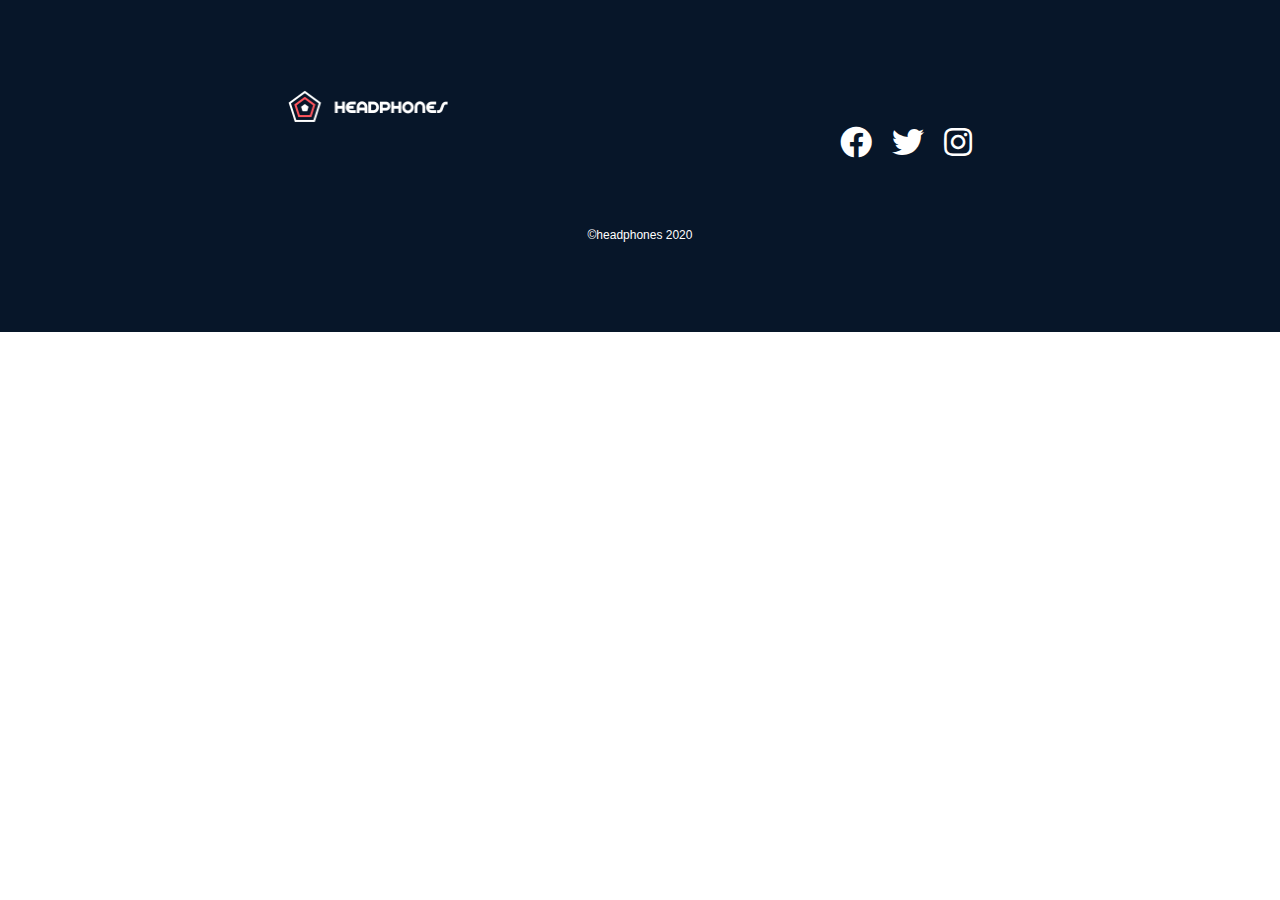
<file: headphones/4-index.html>
<!DOCTYPE html>
<html lang="en">
<head>
    <meta charset="UTF-8">
    <meta name="viewport" content="width=device-width, initial-scale=1.0">
    <title>Headphones</title>
    <link rel="stylesheet" href="4-styles.css">
    <link
  href="https://cdnjs.cloudflare.com/ajax/libs/font-awesome/5.15.4/css/all.min.css"
  rel="stylesheet"
/>

</head>
<body>

    <section id="what-we-do"> 
        </section>

    <section id="our-results"> 
        </section>

    <section id="contact"> 
        </section>

        <footer>
            <div class="footer-top flex">
              <div class="footer-left">
                <img width="160" src="images/logo_headphones.png" alt="Logo" />
              </div>
              <div class="footer-right">
                <div class="social-icons">
                    <a href="https://www.facebook.com" target="_blank">
                      <i class="fab fa-facebook fa-2x"></i>
                    </a>
                    <a href="https://www.twitter.com" target="_blank">
                      <i class="fab fa-twitter fa-2x"></i>
                    </a>
                    <a href="https://www.instagram.com" target="_blank">
                      <i class="fab fa-instagram fa-2x"></i>
                    </a>
                  </div>
                  
              </div>
            </div>
            <p>©headphones 2020</p>
          </footer>

</body>
</html>
</file>
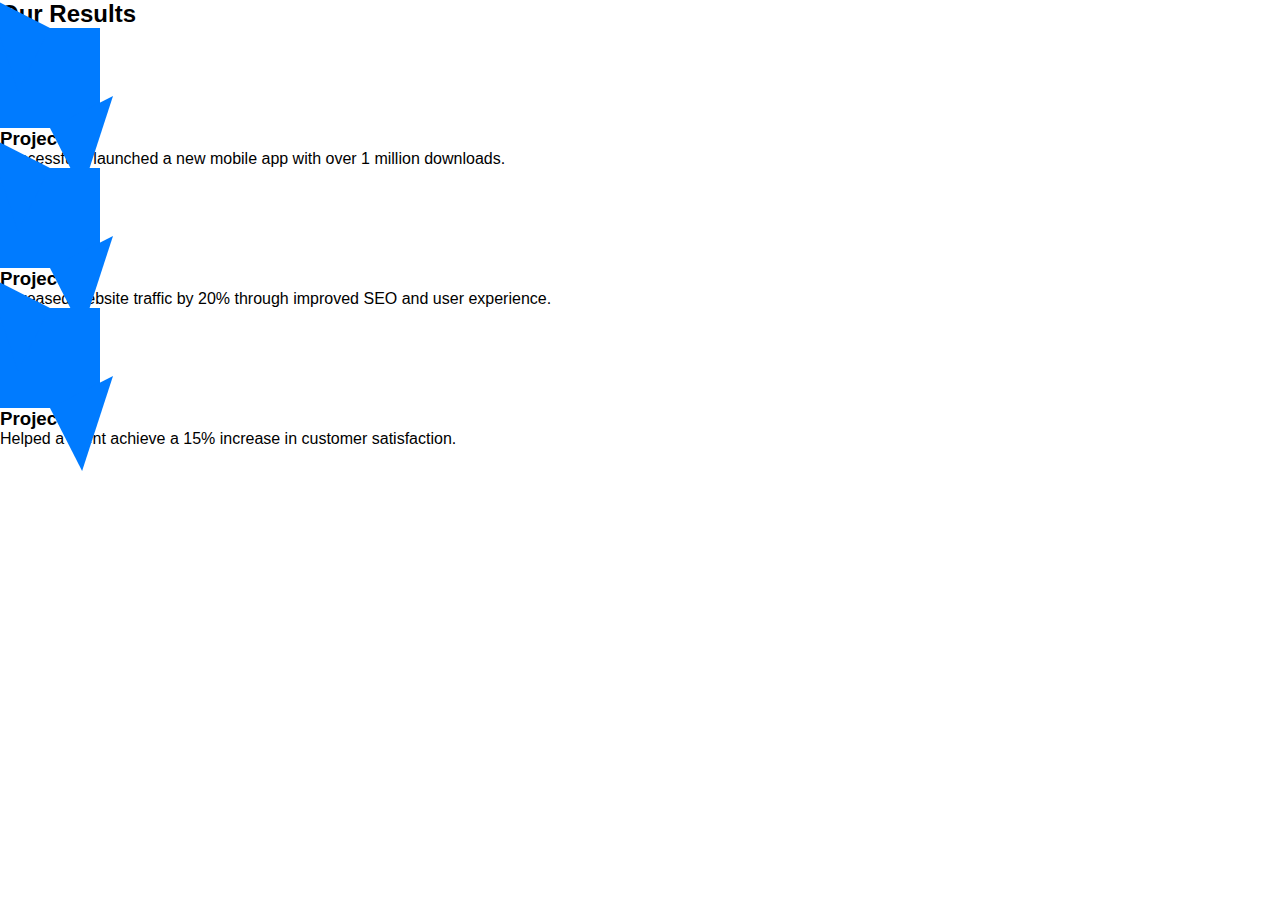
<file: headphones/6-index.html>
<!DOCTYPE html>
<html lang="en">
<head>
    <meta charset="UTF-8">
    <meta name="viewport" content="width=device-width, initial-scale=1.0">
    <title>Headphones</title>
    <link rel="stylesheet" href="6-styles.css">
</head>
<body>

    <section id="what-we-do"> 
        </section>

    <section id="our-results">
        <h2>Our Results</h2>
        <div class="container">
            <div class="result">
                <div class="pentagon"></div> 
                <h3>Project 1</h3>
                <p>Successfully launched a new mobile app with over 1 million downloads.</p>
            </div>
            <div class="result">
                <div class="pentagon"></div> 
                <h3>Project 2</h3>
                <p>Increased website traffic by 20% through improved SEO and user experience.</p>
            </div>
            <div class="result">
                <div class="pentagon"></div> 
                <h3>Project 3</h3>
                <p>Helped a client achieve a 15% increase in customer satisfaction.</p>
            </div>
        </div>
    </section>

    <section id="contact"> 
        </section>

    <footer> 
        </footer>

</body>
</html>
</file>
<file: headphones/0-styles.css>
:root {
    /* Fonts */
    --font-primary: "Source Sans Pro", sans-serif;
    --font-secondary: "Spin-Cycle-OT", sans-serif;
    /* Primary Colors */
    --primary-color: #ff6565; /* Vibrant red for call-to-action and highlights */
    --primary-hover-color: rgba(
      255,
      101,
      101,
      0.9
    ); /* Slightly darker red for hover states */
    --font-color: #ffffff;
  }
  
  * {
    margin: 0;
    padding: 0;
    box-sizing: border-box;
  }
  body {
    font-family: var(--font-primary);
    line-height: 1.5;
    color: var(--font-color);
    background-color: white;
  }
  h1,
  h2,
  h3,
  h4,
  h5,
  h6 {
    font-weight: bold;
  }
  .container {
    max-width: 1200px;
    margin: 0 auto;
    padding: 10px 20px;
  }
  .flex {
    display: flex;
    align-items: center;
  }
  .grid {
    display: grid;
    gap: 1rem;
  }
  a {
    text-decoration: none;
    color: var(--font-color);
  }
  a:hover {
    color: var(--primary-hover-color);
  }
  button {
    color: var(--font-color);
    padding: 0.5rem 1rem;
    border: none;
    border-radius: 10px;
    cursor: pointer;
    background-color: var(--primary-color);
  }
  button:hover {
    background-color: var(--primary-hover-color);
    color: var(--font-color);
  }
  ul {
    display: flex;
    flex-direction: row;
    list-style: none;
  }
  img {
    max-width: 100%;
    height: auto;
  }
  header {
    background-image: url(images/headphones_hero_1.jpg);
    object-fit: cover;
    background-position: center center; /* Ensure background is centered */
    background-size: cover; /* Ensure background covers the area */
  
    padding-bottom: 115px;
  }
  nav {
    justify-content: space-between;
    max-width: 80%;
    margin-inline: auto;
    padding: 30px 5px;
    margin-bottom: 250px;
  }

  body {
    font-family: 'Source Sans Pro', sans-serif;
}
  
  .nav-right ul {
    justify-content: space-between;
    width: 255px;
  }
  .nav-right ul li a {
    font-weight: bold;
    font-size: 12px;
  }
  
  .intro {
    text-align: center;
    max-width: 750px;
    margin-inline: auto;
    margin-bottom: 115px;
  }
  .intro > h1 {
    font-size: 32px;
  }
  .intro > button {
    display: block;
    margin: auto;
    margin-top: 40px;
    margin-bottom: 65px;
  }
  .menu-toggle {
    display: none;
  }
  
  .burger-icon {
    font-size: 30px;
    cursor: pointer;
    display: none; /* Hide on large screens */
  }
  
  /* Media Queries */
  
  @media screen and (max-width: 480px) {
    .nav-right ul {
      display: none; /* Hide the nav items by default on small screens */
      flex-direction: column;
      width: 100%;
      text-align: center;
    }
    .menu-toggle:checked + .burger-icon + ul {
      display: flex; /* Show nav items when checkbox is checked */
      position: absolute;
      top: 100px;
      left: -5px;
      font-size: 3em;
    }
  
    .burger-icon {
      display: block; /* Show the burger icon on mobile screens */
    }
    header {
      background-position: center center; /* Center the background image on mobile */
    }
    .nav-left {
      order: 2;
    }
    .nav-right {
      order: 1;
    }
  }
</file>
<file: headphones/1-styles.css>
:root {
    /* Fonts */
    --font-primary: "Source Sans Pro", sans-serif;
    --font-secondary: "Spin-Cycle-OT", sans-serif;
    /* Primary Colors */
    --primary-color: #ff6565; /* Vibrant red for call-to-action and highlights */
    --primary-hover-color: rgba(
      255,
      101,
      101,
      0.9
    ); /* Slightly darker red for hover states */
    --font-color: #ffffff;
  }
  
  * {
    margin: 0;
    padding: 0;
    box-sizing: border-box;
  }
  body {
    font-family: var(--font-primary);
    line-height: 1.5;
    color: var(--font-color);
    background-color: white;
  }
  h1,
  h2,
  h3,
  h4,
  h5,
  h6 {
    font-weight: bold;
  }
  .container {
    max-width: 1200px;
    margin: 0 auto;
    padding: 10px 20px;
  }
  .flex {
    display: flex;
    align-items: center;
  }
  .grid {
    display: grid;
    gap: 1rem;
  }
  a {
    text-decoration: none;
    color: var(--font-color);
  }
  a:hover {
    color: var(--primary-hover-color);
  }
  button {
    color: var(--font-color);
    padding: 0.5rem 1rem;
    border: none;
    border-radius: 10px;
    cursor: pointer;
    background-color: var(--primary-color);
  }
  button:hover {
    background-color: var(--primary-hover-color);
    color: var(--font-color);
  }
  ul {
    display: flex;
    flex-direction: row;
    list-style: none;
  }
  img {
    max-width: 100%;
    height: auto;
  }
  header {
    background-image: url(images/headphones_hero_1.jpg);
    object-fit: cover;
    background-position: center center; /* Ensure background is centered */
    background-size: cover; /* Ensure background covers the area */
  
    padding-bottom: 115px;
  }
  nav {
    justify-content: space-between;
    max-width: 80%;
    margin-inline: auto;
    padding: 30px 5px;
    margin-bottom: 250px;
  }
  
  .nav-right ul {
    justify-content: space-between;
    width: 255px;
  }
  .nav-right ul li a {
    font-weight: bold;
    font-size: 12px;
  }
  
  .intro {
    text-align: center;
    max-width: 750px;
    margin-inline: auto;
    margin-bottom: 115px;
  }
  .intro > h1 {
    font-size: 32px;
  }
  .intro > button {
    display: block;
    margin: auto;
    margin-top: 40px;
    margin-bottom: 65px;
  }
  .menu-toggle {
    display: none;
  }
  
  body {
    font-family: 'Source Sans Pro', sans-serif;
}
  .burger-icon {
    font-size: 30px;
    cursor: pointer;
    display: none; /* Hide on large screens */
  }
  
  /* Media Queries */
  
  @media screen and (max-width: 480px) {
    .nav-right ul {
      display: none; /* Hide the nav items by default on small screens */
      flex-direction: column;
      width: 100%;
      text-align: center;
    }
    .menu-toggle:checked + .burger-icon + ul {
      display: flex; /* Show nav items when checkbox is checked */
      position: absolute;
      top: 100px;
      left: -5px;
      font-size: 3em;
    }
  
    .burger-icon {
      display: block; /* Show the burger icon on mobile screens */
    }
    header {
      background-position: center center; /* Center the background image on mobile */
    }
    .nav-left {
      order: 2;
    }
    .nav-right {
      order: 1;
    }
  }
  .options {
    color: black;
    padding: 110px 200px;
    text-align: center;
  }
  
  /* .options .paragraph {
      max-width: 637px;
      min-width: 300px;
      margin: auto;
      padding-top: 80px;
      margin-bottom: 100px;
      text-align: center;
    } */
  #paragraph {
    font-size: clamp(14px, 2vw, 18px);
    line-height: 1.6;
    max-width: 600px;
    min-width: calc(7 * 5ch);
    margin-inline: auto;
    /* margin-block: 5px; */
    text-align: center;
    margin-top: 100px;
    word-wrap: break-word; 
  }
  .options .list .option {
    flex-direction: column;
    width: 200px;
    height: 180px;
    margin-top: 80px;
    justify-content: space-between;
    text-align: center;
    margin-block: 80px;
  }
  .options .list {
    justify-content: space-between;
    max-width: 100%;
    gap: 20px;
    margin-inline: auto;
  }
  @media screen and (max-width: 480px) {
    .options {
      color: black;
    }
  
    /* .options .paragraph {
        margin-inline: auto;
        padding-top: 80px;
        margin-bottom: 100px;
        text-align: center;
        background-color: #ff6565; */
  
    #paragraph {
      transform: translateX(-80px);
    }
    .options .list {
      flex-direction: column;
      gap: 100px;
    }
  }
</file>
<file: headphones/2-styles.css>
:root {
    /* Fonts */
    --font-primary: "Source Sans Pro", sans-serif;
    --font-secondary: "Spin-Cycle-OT", sans-serif;
    /* Primary Colors */
    --primary-color: #ff6565; /* Vibrant red for call-to-action and highlights */
    --primary-hover-color: rgba(
      255,
      101,
      101,
      0.9
    ); /* Slightly darker red for hover states */
    --font-color: #ffffff;
  }
  
  * {
    margin: 0;
    padding: 0;
    box-sizing: border-box;
  }
  body {
    font-family: var(--font-primary);
    line-height: 1.5;
    color: var(--font-color);
    background-color: white;
  }
  h1,
  h2,
  h3,
  h4,
  h5,
  h6 {
    font-weight: bold;
  }
  .container {
    max-width: 1200px;
    margin: 0 auto;
    padding: 10px 20px;
  }
  .flex {
    display: flex;
    align-items: center;
  }
  .grid {
    display: grid;
    gap: 1rem;
  }
  a {
    text-decoration: none;
    color: var(--font-color);
  }
  a:hover {
    color: var(--primary-hover-color);
  }
  button {
    color: var(--font-color);
    padding: 0.5rem 1rem;
    border: none;
    border-radius: 10px;
    cursor: pointer;
    background-color: var(--primary-color);
  }
  button:hover {
    background-color: var(--primary-hover-color);
    color: var(--font-color);
  }
  ul {
    display: flex;
    flex-direction: row;
    list-style: none;
  }
  img {
    max-width: 100%;
    height: auto;
  }
  header {
    background-image: url(images/headphones_hero_1.jpg);
    object-fit: cover;
    background-position: center center; /* Ensure background is centered */
    background-size: cover; /* Ensure background covers the area */
  
    padding-bottom: 115px;
  }
  nav {
    justify-content: space-between;
    max-width: 80%;
    margin-inline: auto;
    padding: 30px 5px;
    margin-bottom: 250px;
  }
  
  .nav-right ul {
    justify-content: space-between;
    width: 255px;
  }
  .nav-right ul li a {
    font-weight: bold;
    font-size: 12px;
  }
  
  .intro {
    text-align: center;
    max-width: 750px;
    margin-inline: auto;
    margin-bottom: 115px;
  }
  .intro > h1 {
    font-size: 32px;
  }
  .intro > button {
    display: block;
    margin: auto;
    margin-top: 40px;
    margin-bottom: 65px;
  }
  .menu-toggle {
    display: none;
  }
  
  .burger-icon {
    font-size: 30px;
    cursor: pointer;
    display: none; /* Hide on large screens */
  }
  
  /* Media Queries */
  
  @media screen and (max-width: 480px) {
    .nav-right ul {
      display: none; /* Hide the nav items by default on small screens */
      flex-direction: column;
      width: 100%;
      text-align: center;
    }
    .menu-toggle:checked + .burger-icon + ul {
      display: flex; /* Show nav items when checkbox is checked */
      position: absolute;
      top: 100px;
      left: -5px;
      font-size: 3em;
    }
  
    .burger-icon {
      display: block; /* Show the burger icon on mobile screens */
    }
    header {
      background-position: center center; /* Center the background image on mobile */
    }
    .nav-left {
      order: 2;
    }
    .nav-right {
      order: 1;
    }
  }
  .options {
    color: black;
    padding: 110px 200px;
    text-align: center;
  }
  
  /* .options .paragraph {
        max-width: 637px;
        min-width: 300px;
        margin: auto;
        padding-top: 80px;
        margin-bottom: 100px;
        text-align: center;
      } */
      #paragraph {
        font-size: clamp(14px, 2vw, 18px);
        line-height: 1.6;
        max-width: 600px;
        min-width: calc(7 * 5ch);
        margin-inline: auto;
        /* margin-block: 5px; */
        text-align: center;
        margin-top: 100px;
        word-wrap: break-word; 
      }
      .options .list .option {
        flex-direction: column;
        width: 200px;
        height: 180px;
        margin-top: 80px;
        justify-content: space-between;
        text-align: center;
        margin-block: 80px;
      }
  .options .list {
    justify-content: space-between;
    max-width: 100%;
    gap: 20px;
    margin-inline: auto;
  }
  @media screen and (max-width: 480px) {
    .options {
      color: black;
    }
  
    /* .options .paragraph {
          margin-inline: auto;
          padding-top: 80px;
          margin-bottom: 100px;
          text-align: center;
          background-color: #ff6565; */
  
    #paragraph {
      transform: translateX(-80px);
      margin-inline: auto;
    }
    .options .list {
      flex-direction: column;
      gap: 100px;
    }
  }
  :root {
    /* Fonts */
    --font-primary: "Source Sans Pro", sans-serif;
    --font-secondary: "Spin-Cycle-OT", sans-serif;
    /* Primary Colors */
    --primary-color: #ff6565; /* Vibrant red for call-to-action and highlights */
    --primary-hover-color: rgba(
      255,
      101,
      101,
      0.9
    ); /* Slightly darker red for hover states */
    --font-color: #ffffff;
  }
  
  * {
    margin: 0;
    padding: 0;
    box-sizing: border-box;
  }
  body {
    font-family: var(--font-primary);
    line-height: 1.5;
    color: var(--font-color);
    background-color: white;
  }
  h1,
  h2,
  h3,
  h4,
  h5,
  h6 {
    font-weight: bold;
  }
  .container {
    max-width: 1200px;
    margin: 0 auto;
    padding: 10px 20px;
  }
  .flex {
    display: flex;
    align-items: center;
  }
  .grid {
    display: grid;
    gap: 1rem;
  }
  a {
    text-decoration: none;
    color: var(--font-color);
  }
  a:hover {
    color: var(--primary-hover-color);
  }
  button {
    color: var(--font-color);
    padding: 0.5rem 1rem;
    border: none;
    border-radius: 10px;
    cursor: pointer;
    background-color: var(--primary-color);
  }
  button:hover {
    background-color: var(--primary-hover-color);
    color: var(--font-color);
  }
  ul {
    display: flex;
    flex-direction: row;
    list-style: none;
  }
  img {
    max-width: 100%;
    height: auto;
  }
  header {
    background-image: url(images/headphones_hero_1.jpg);
    object-fit: cover;
    background-position: center center; /* Ensure background is centered */
    background-size: cover; /* Ensure background covers the area */
  
    padding-bottom: 115px;
  }
  nav {
    justify-content: space-between;
    max-width: 80%;
    margin-inline: auto;
    padding: 30px 5px;
    margin-bottom: 250px;
  }
  
  .nav-right ul {
    justify-content: space-between;
    width: 255px;
  }
  .nav-right ul li a {
    font-weight: bold;
    font-size: 12px;
  }
  
  .intro {
    text-align: center;
    max-width: 750px;
    margin-inline: auto;
    margin-bottom: 115px;
  }
  .intro > h1 {
    font-size: 32px;
  }
  .intro > button {
    display: block;
    margin: auto;
    margin-top: 40px;
    margin-bottom: 65px;
  }
  .menu-toggle {
    display: none;
  }
  
  .burger-icon {
    font-size: 30px;
    cursor: pointer;
    display: none; /* Hide on large screens */
  }
  
  /* Media Queries */
  
  @media screen and (max-width: 480px) {
    .nav-right ul {
      display: none; /* Hide the nav items by default on small screens */
      flex-direction: column;
      width: 100%;
      text-align: center;
    }
    .menu-toggle:checked + .burger-icon + ul {
      display: flex; /* Show nav items when checkbox is checked */
      position: absolute;
      top: 100px;
      left: -5px;
      font-size: 3em;
    }
  
    .burger-icon {
      display: block; /* Show the burger icon on mobile screens */
    }
    header {
      background-position: center center; /* Center the background image on mobile */
    }
    .nav-left {
      order: 2;
    }
    .nav-right {
      order: 1;
    }
  }
  .options {
    color: black;
    padding: 110px 200px;
    text-align: center;
  }
  
  #paragraph {
    font-size: clamp(14px, 2vw, 18px);
    line-height: 1.6;
    max-width: 600px;
    min-width: calc(7 * 5ch);
    margin-inline: auto;
    margin-block: 50px;
    text-align: center;
    word-wrap: break-word; /* Prevents text overflow */
  }
  .options .list .option {
    flex-direction: column;
    width: 200px;
    height: 180px;
    justify-content: space-between;
    text-align: center;
  }
  .options .list {
    justify-content: space-between;
    width: 100%;
    gap: 20px;
    margin-inline: auto;
  }
  @media screen and (max-width: 480px) {
    .options {
      color: black;
    }
  
    /* .options .paragraph {
          margin-inline: auto;
          padding-top: 80px;
          margin-bottom: 100px;
          text-align: center;
          background-color: #ff6565; */
  
    #paragraph {
      transform: translateX(-80px);
    }
    .options .list {
      flex-direction: column;
      gap: 100px;
    }
  }
  .targets h2 {
    font-size: 2rem;
  }
  .targets p {
    font-size: 10px;
  }
  .targets .target {
    background-color: var(--primary-color);
    width: 140px;
    height: 140px;
    padding: 50px;
    color: white;
    clip-path: polygon(
      50% 0%,
      /* Top center */ 100% 38%,
      /* Top-right corner */ 82% 100%,
      /* Bottom-right corner */ 18% 100%,
      /* Bottom-left corner */ 0% 38% /* Top-left corner */
    ); /* Creates the hexagonal shape */
  }
  .options2 {
    background-image: url(images/headphones_hero_2.jpg);
    object-fit: cover;
    background-position: center center; /* Ensure background is centered */
    background-size: cover; /* Ensure background covers the area */
  }
  .options2 {
    color: white;
  }
  body {
    font-family: 'Source Sans Pro', sans-serif;
}
</file>
<file: headphones/4-styles.css>
* {
    margin: 0;
    padding: 0;
    box-sizing: border-box;
}

body {
    font-family: 'Source Sans Pro', sans-serif;
}

/* Header Styles (from 0-styles.css) */
/* ... (Your header styles here) ... */

/* What We Do Section (from 1-styles.css) */
/* ... (Your What We Do section styles here) ... */

/* Our Results Section (from 2-styles.css) */
/* ... (Your Our Results section styles here) ... */

/* Contact Us Section (from 3-styles.css) */
/* ... (Your Contact Us section styles here) ... */

/* Footer */
footer {
    background-color: #071629;
    padding: 90px 200px;
  }
  
  footer .footer-top {
    width: 80%;
    justify-content: space-between;
    margin: auto;
    margin-bottom: 70px;
  }
  
  footer .footer-right ul {
    gap: 5px;
  }
  
  footer p {
    color: #ffffff;
    text-align: center;
    font-size: 12px;
  }
  
 .social-icons {
  display: flex;
  justify-content: flex-end;
  gap: 20px;
  padding-right: 20px;
}

.social-icons a {
  text-decoration: none;
  color: white; /* Adjust color if needed */
  transition: color 0.3s, transform 0.3s;
}

.social-icons a:hover {
  color: #ff4500; /* Change to desired hover color */
  transform: scale(1.2);
}
</file>
<file: headphones/6-styles.css>
* {
    margin: 0;
    padding: 0;
    box-sizing: border-box;
}

body {
    font-family: 'Source Sans Pro', sans-serif;
}

/* ... (Other section styles here) ... */

/* Our Results Section */
#our-results {
    /* ... (Previous styles for #our-results) ... */
}

.result {
    /* ... (Previous styles for .result) ... */
}

.pentagon {
    width: 100px; /* Adjust size as needed */
    height: 100px; 
    background-color: #007bff; /* Example: Blue color */
    position: relative;
}

.pentagon:before,
.pentagon:after {
    content: "";
    position: absolute;
    width: 0;
    height: 0;
    border-width: 50px; /* Adjust for pentagon size */
    border-style: solid;
    border-color: transparent transparent #007bff transparent; /* Match background color */
}

.pentagon:before {
    left: 0;
    top: -50px;
    transform: rotate(72deg); 
}

.pentagon:after {
    right: 0;
    bottom: -50px;
    transform: rotate(-72deg);
}
</file>
